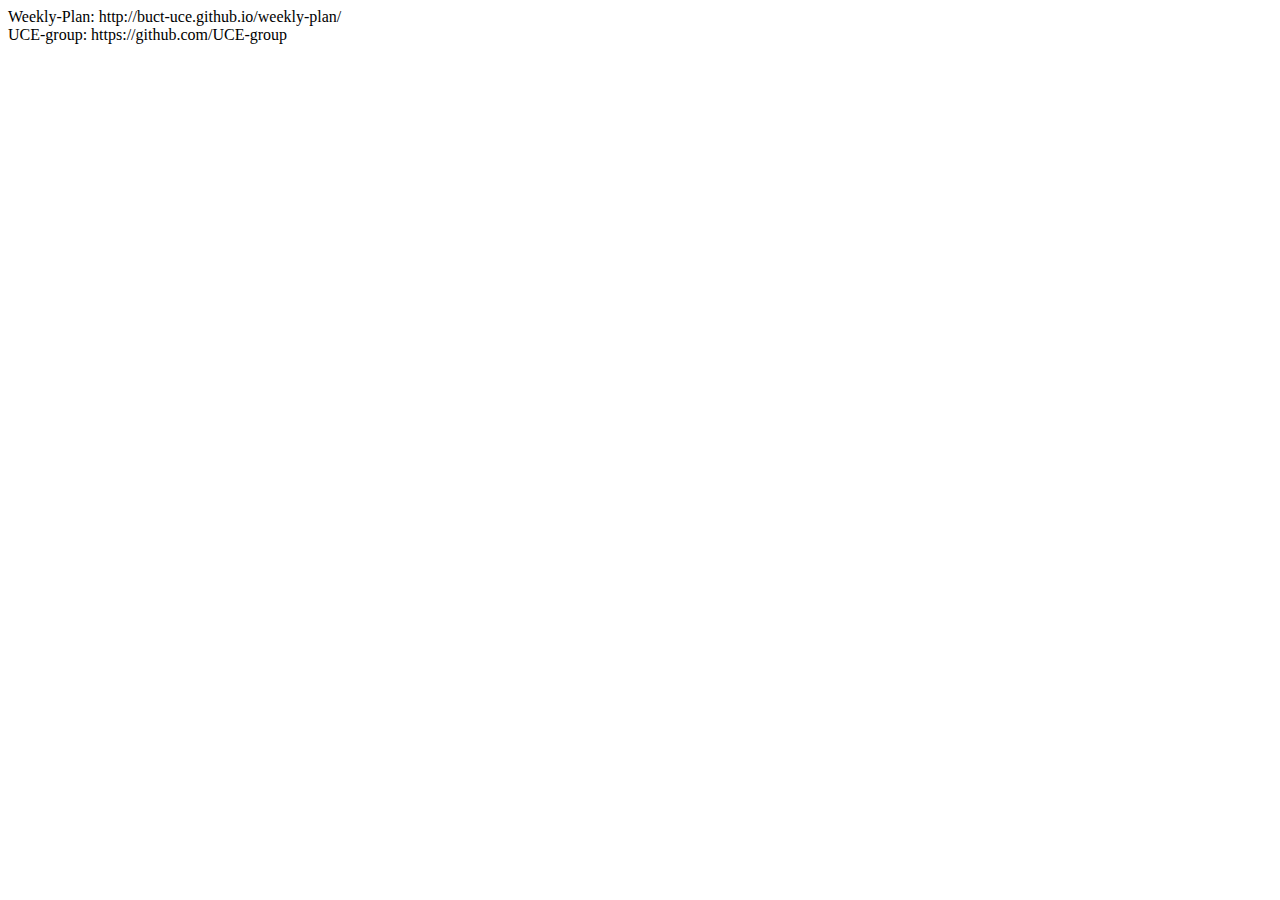
<file: index.html>
<html>
  Weekly-Plan: <a herf="http://buct-uce.github.io/weekly-plan/">http://buct-uce.github.io/weekly-plan/</a>
  <br>
  UCE-group: <a herf="https://github.com/UCE-group">https://github.com/UCE-group</a>
</html>
</file>
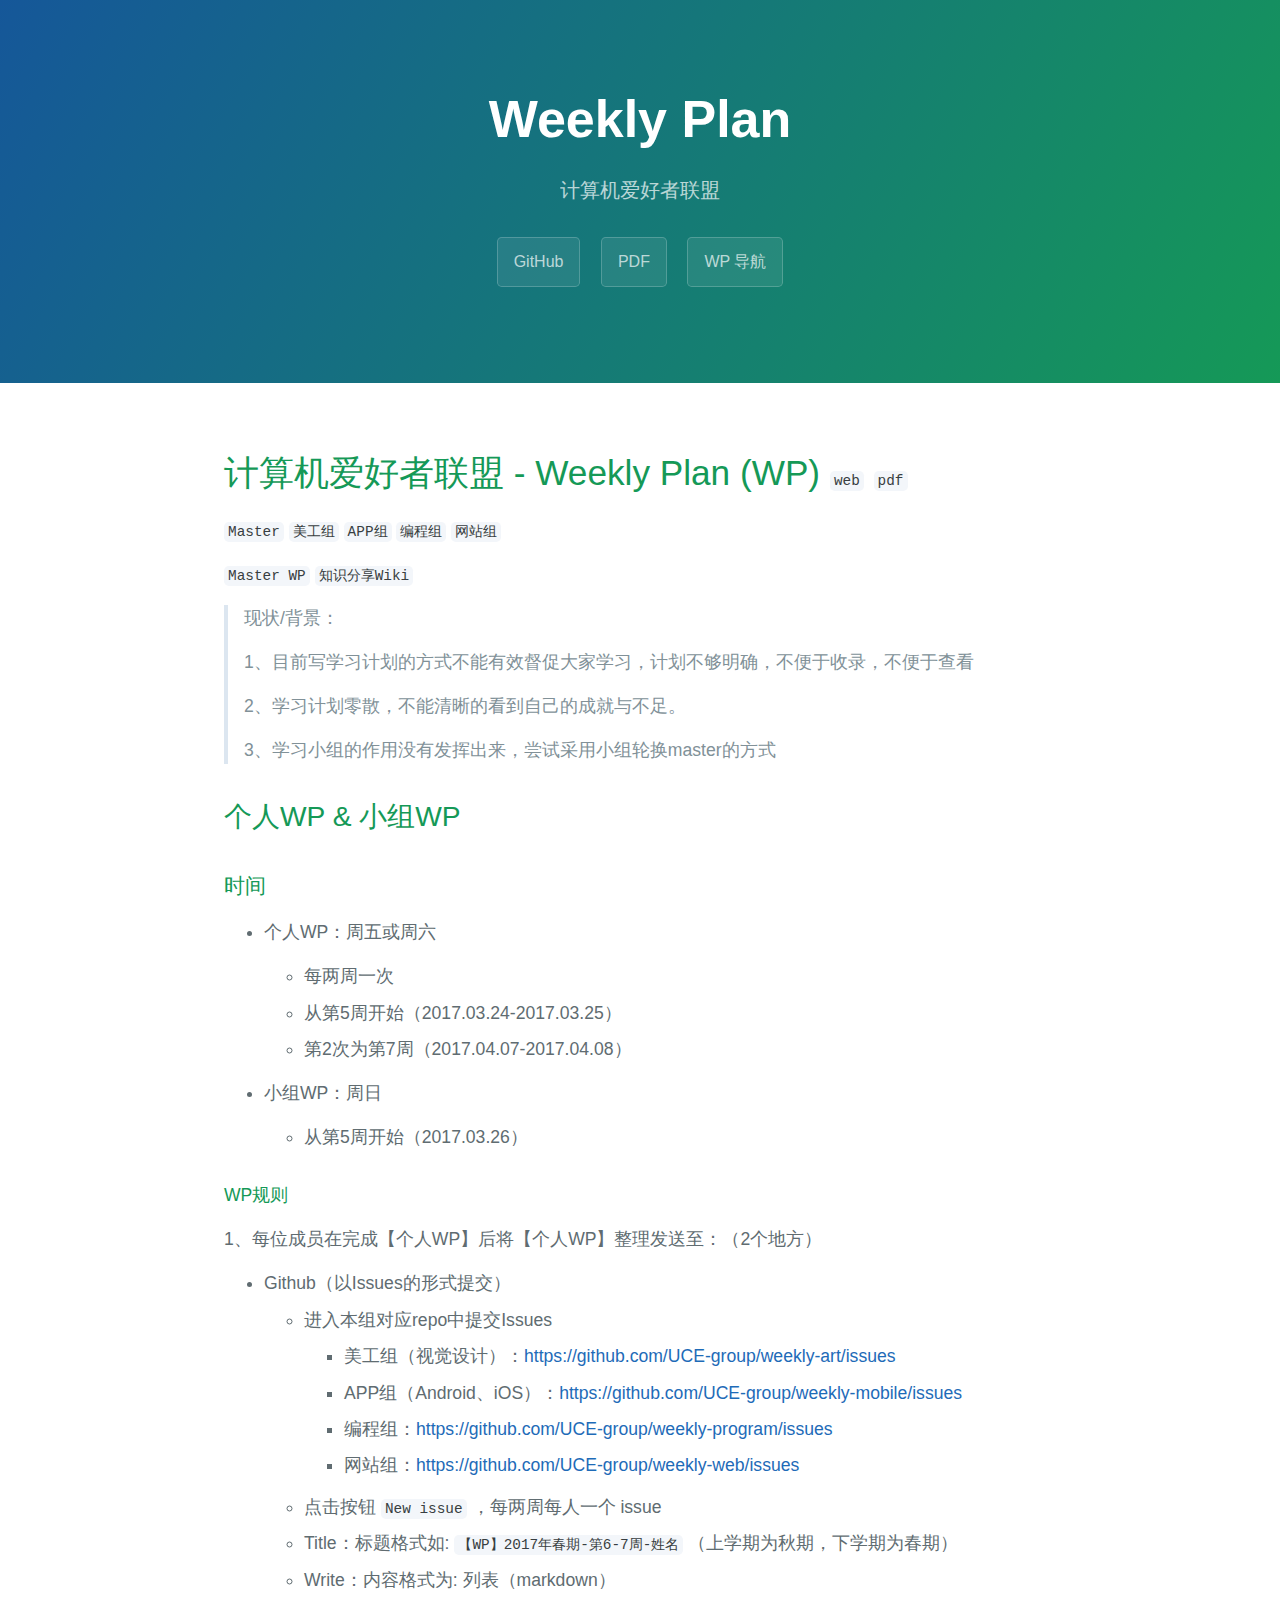
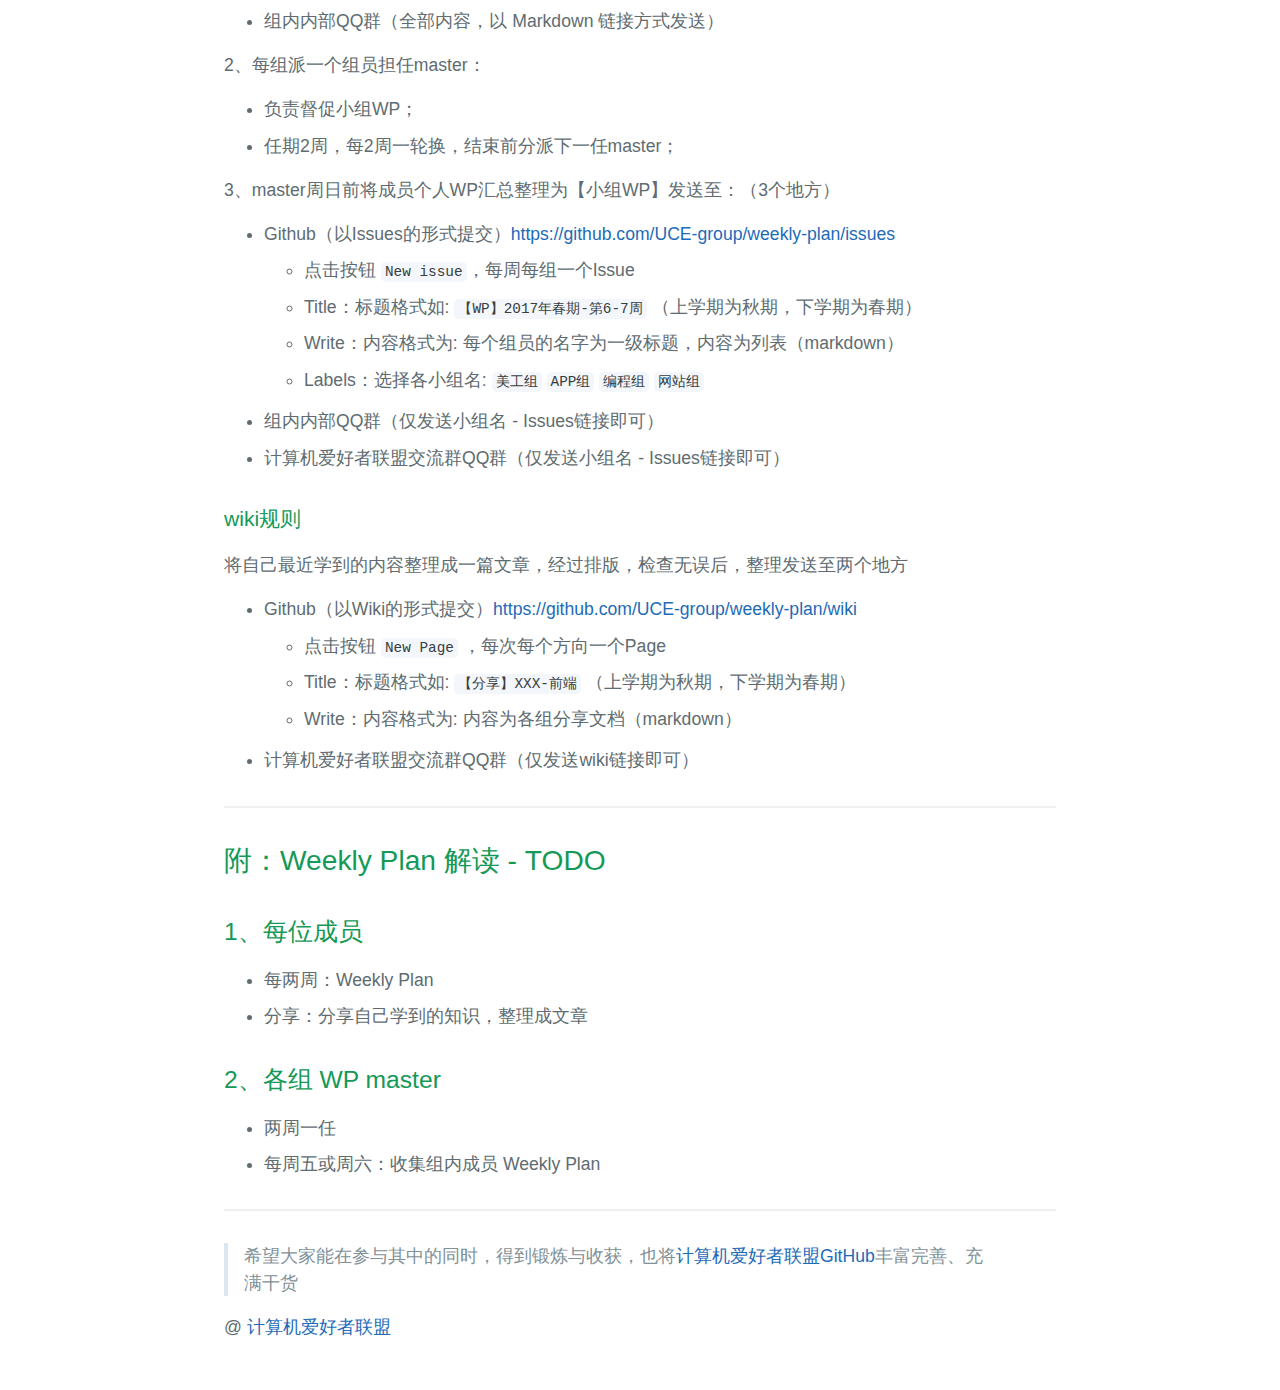
<file: weekly-plan/index.html>
<!DOCTYPE html>

<html lang="en-us" style="">
<head>
    <meta http-equiv="Content-Type" content="text/html; charset=UTF-8">
    <title>Weekly Plan</title>
    <meta name="viewport" content="width=device-width, initial-scale=1">
    <link rel="stylesheet" type="text/css" href="./css/normalize.css" media="screen">
    <link rel="stylesheet" type="text/css" href="./css/stylesheet.css" media="screen">
    <link rel="stylesheet" type="text/css" href="./css/github-light.css" media="screen">
</head>
<body style="">
    <section class="page-header">
      <h1 class="project-name">Weekly Plan</h1>
      <h2 class="project-tagline">计算机爱好者联盟</h2>
      <a href="https://github.com/UCE-group/weekly-plan" target="_blank" class="btn">GitHub</a>
      <a href="https://raw.githubusercontent.com/UCE-group/weekly-plan/master/weekly-plan.pdf" target="_blank" class="btn">PDF</a>
      <a href="./nav.html" class="btn">WP 导航</a>
    </section>

    <section class="main-content">
      <h1 id="toc_0">计算机爱好者联盟 - Weekly Plan (WP)  <a href="http://buct-uce.github.io/weekly-plan"><code>web</code></a> <a href="https://raw.githubusercontent.com/UCE-group/weekly-plan/master/weekly-plan.pdf"><code>pdf</code></a></h1>

      <p><a href="https://github.com/UCE-group/weekly-plan"><code>Master</code></a> <a href="https://github.com/UCE-group/weekly-art"><code>美工组</code></a> <a href="https://github.com/UCE-group/weekly-mobile"><code>APP组</code></a>  <a href="https://github.com/UCE-group/weekly-program"><code>编程组</code></a> <a href="https://github.com/UCE-group/weekly-web"><code>网站组</code></a></p>

      <p><a href="https://github.com/UCE-group/weekly-plan/issues"><code>Master WP</code></a> <a href="https://github.com/UCE-group/weekly-plan/wiki"><code>知识分享Wiki</code></a></p>

      <blockquote>
      <p>现状/背景：</p>

      <p>1、目前写学习计划的方式不能有效督促大家学习，计划不够明确，不便于收录，不便于查看</p>

      <p>2、学习计划零散，不能清晰的看到自己的成就与不足。</p>

      <p>3、学习小组的作用没有发挥出来，尝试采用小组轮换master的方式</p>
      </blockquote>

      <h3 id="toc_1">个人WP &amp; 小组WP</h3>

      <h5 id="toc_2">时间</h5>

      <ul>
      <li><p>个人WP：<strong>周五或周六</strong></p>

      <ul>
      <li>每两周一次</li>
      <li>从第5周开始（2017.03.24-2017.03.25）</li>
      <li>第2次为第7周（2017.04.07-2017.04.08）</li>
      </ul></li>
      <li><p>小组WP：<strong>周日</strong> </p>

      <ul>
      <li>从第5周开始（2017.03.26） </li>
      </ul></li>
      </ul>

      <h6 id="toc_3">WP规则</h6>

      <p>1、<strong>每位成员</strong>在完成【<strong>个人WP</strong>】后将【<strong>个人WP</strong>】整理发送至：（<strong>2个地方</strong>）</p>

      <ul>
      <li><strong>Github</strong>（以Issues的形式提交）

      <ul>
      <li>进入本组对应repo中提交Issues

      <ul>
      
      <li>美工组（视觉设计）：<a href="https://github.com/UCE-group/weekly-art/issues">https://github.com/UCE-group/weekly-art/issues</a></li>
      <li>APP组（Android、iOS）：<a href="https://github.com/UCE-group/weekly-mobile/issues">https://github.com/UCE-group/weekly-mobile/issues</a></li>
      <li>编程组：<a href="https://github.com/UCE-group/weekly-program/issues">https://github.com/UCE-group/weekly-program/issues</a></li>
      <li>网站组：<a href="https://github.com/UCE-group/weekly-web/issues">https://github.com/UCE-group/weekly-web/issues</a></li>
      </ul></li>
      <li>点击按钮 <code>New issue</code> ，每两周每人一个 issue</li>
      <li>Title：标题格式如:  <code>【WP】2017年春期-第6-7周-姓名</code>  （上学期为秋期，下学期为春期） </li>
      <li>Write：内容格式为:  列表（markdown）</li>
      </ul></li>
      <li><strong>组内内部QQ群</strong>（全部内容，以 Markdown 链接方式发送）</li>
      </ul>

      <p>2、每组派一个组员担任<strong>master</strong>：</p>

      <ul>
      <li>负责督促<strong>小组WP</strong>；</li>
      <li>任期2周，每2周一轮换，结束前分派下一任master；</li>
      </ul>

      <p>3、<strong>master周日前</strong>将成员个人WP<strong>汇总整理</strong>为【<strong>小组WP</strong>】发送至：（<strong>3个地方</strong>）</p>

      <ul>
      <li><strong>Github</strong>（以Issues的形式提交）<a href="https://github.com/UCE-group/weekly-plan/issues">https://github.com/UCE-group/weekly-plan/issues</a>

      <ul>
      <li>点击按钮 <code>New issue</code>，每周每组一个Issue</li>
      <li><strong>Title</strong>：标题格式如:  <code>【WP】2017年春期-第6-7周</code>  （上学期为秋期，下学期为春期） </li>
      <li><strong>Write</strong>：内容格式为:  每个组员的名字为一级标题，内容为列表（markdown）</li>
      <li><strong>Labels</strong>：选择各小组名:  <code>美工组</code> <code>APP组</code> <code>编程组</code> <code>网站组</code> </li>
      </ul></li>
      <li><strong>组内内部QQ群</strong>（仅发送<strong>小组名 - Issues链接</strong>即可）</li>
      <li><strong>计算机爱好者联盟交流群QQ群</strong>（仅发送<strong>小组名 - Issues链接</strong>即可）</li>
      </ul>

      <h5 id="toc_4">wiki规则</h5>

      <p>将自己最近学到的内容整理成一篇文章，经过排版，检查无误后，整理发送至两个地方</p>

      <ul>
      <li><strong>Github</strong>（以Wiki的形式提交）<a href="https://github.com/UCE-group/weekly-plan/wiki">https://github.com/UCE-group/weekly-plan/wiki</a>

      <ul>
      <li>点击按钮 <code>New Page</code> ，每次每个方向一个Page</li>
      <li><strong>Title</strong>：标题格式如:  <code>【分享】XXX-前端</code>  （上学期为秋期，下学期为春期） </li>
      <li><strong>Write</strong>：内容格式为:  内容为各组分享文档（markdown）</li>
      </ul></li>
      <li><strong>计算机爱好者联盟交流群QQ群</strong>（仅发送<strong>wiki链接</strong>即可）</li>
      </ul>

      <hr>

      <h3 id="toc_5">附：Weekly Plan 解读 - TODO</h3>

      <h4 id="toc_6">1、每位成员</h4>

      <ul>
      <li><strong>每两周</strong>：Weekly Plan</li>
      <li><strong>分享</strong>：分享自己学到的知识，整理成文章</li>
      </ul>

      <h4 id="toc_7">2、各组 WP master</h4>

      <ul>
      <li><strong>两周一任</strong></li>
      <li><strong>每周五或周六</strong>：收集组内成员 Weekly Plan</li>
      </ul>

      <hr>

      <blockquote>
      <p>希望大家能在参与其中的同时，得到锻炼与收获，也将<a href="https://github.com/UCE-group">计算机爱好者联盟GitHub</a>丰富完善、充满干货</p>
      </blockquote>

      <p>@ <a href="http://www.buctuce.com">计算机爱好者联盟</a></p>


    </section>

  
  

</body>
</html>
</file>
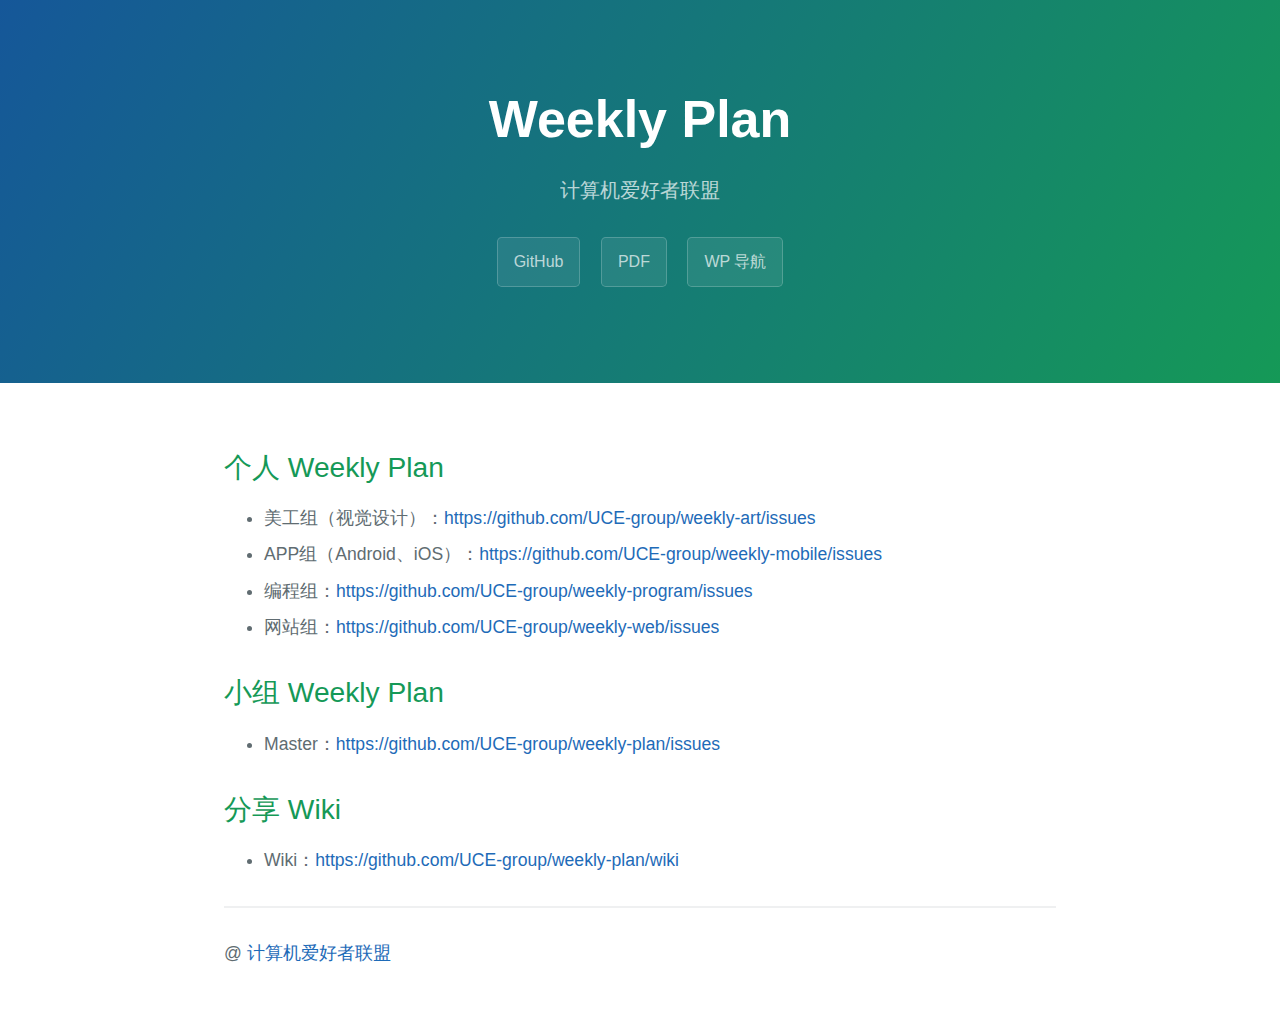
<file: weekly-plan/nav.html>
<!DOCTYPE html>
<html lang="en-us" style=""><head><meta http-equiv="Content-Type" content="text/html; charset=UTF-8">
    
    <title>Weekly Nav</title>
    <meta name="viewport" content="width=device-width, initial-scale=1">
    <link rel="stylesheet" type="text/css" href="./css/normalize.css" media="screen">
    <link rel="stylesheet" type="text/css" href="./css/stylesheet.css" media="screen">
    <link rel="stylesheet" type="text/css" href="./css/github-light.css" media="screen">
  </head>
  <body style="">
    <section class="page-header">
      <h1 class="project-name">Weekly Plan</h1>
      <h2 class="project-tagline">计算机爱好者联盟</h2>
      <a href="https://github.com/UCE-group/weekly-plan" target="_blank" class="btn">GitHub</a>
      <a href="https://raw.githubusercontent.com/UCE-group/weekly-plan/master/weekly-plan.pdf" target="_blank" class="btn">PDF</a>
      <a href="./nav.html" class="btn">WP 导航</a>
    </section>


    <section class="main-content">

      <h3 id="toc_0">个人 Weekly Plan</h3>

      <ul>
      <li>美工组（视觉设计）：<a href="https://github.com/UCE-group/weekly-art/issues">https://github.com/UCE-group/weekly-art/issues</a></li>
      <li>APP组（Android、iOS）：<a href="https://github.com/UCE-group/weekly-mobile/issues">https://github.com/UCE-group/weekly-mobile/issues</a></li>
      <li>编程组：<a href="https://github.com/UCE-group/weekly-program/issues">https://github.com/UCE-group/weekly-program/issues</a></li>
      <li>网站组：<a href="https://github.com/UCE-group/weekly-web/issues">https://github.com/UCE-group/weekly-web/issues</a></li>
      </ul>

      <h3 id="toc_1">小组 Weekly Plan</h3>

      <ul>
      <li>Master：<a href="https://github.com/UCE-group/weekly-plan/issues">https://github.com/UCE-group/weekly-plan/issues</a></li>
      </ul>

      <h3 id="toc_2">分享 Wiki</h3>

      <ul>
      <li>Wiki：<a href="https://github.com/UCE-group/weekly-plan/wiki">https://github.com/UCE-group/weekly-plan/wiki</a></li>
      </ul>

      <hr>

      <p>@ <a href="http://www.buctuce.com">计算机爱好者联盟</a></p>

    </section>

  
  

</body></html>
</file>
<file: weekly-plan/css/stylesheet.css>
* {
  box-sizing: border-box; }

body {
  padding: 0;
  margin: 0;
  font-family: "Helvetica Neue", Helvetica, "Open Sans", "Microsoft YaHei", Arial, sans-serif;
  font-size: 16px;
  font-weight: 300;
  line-height: 1.5;
  color: #606c71; }

a {
  color: #1e6bb8;
  text-decoration: none; }
  a:hover {
    text-decoration: underline; }

.btn {
  display: inline-block;
  margin-bottom: 1rem;
  color: rgba(255, 255, 255, 0.7);
  background-color: rgba(255, 255, 255, 0.08);
  border-color: rgba(255, 255, 255, 0.2);
  border-style: solid;
  border-width: 1px;
  border-radius: 0.3rem;
  transition: color 0.2s, background-color 0.2s, border-color 0.2s; }
  .btn + .btn {
    margin-left: 1rem; }

.btn:hover {
  color: rgba(255, 255, 255, 0.8);
  text-decoration: none;
  background-color: rgba(255, 255, 255, 0.2);
  border-color: rgba(255, 255, 255, 0.3); }

@media screen and (min-width: 64em) {
  .btn {
    padding: 0.75rem 1rem; } }

@media screen and (min-width: 42em) and (max-width: 64em) {
  .btn {
    padding: 0.6rem 0.9rem;
    font-size: 0.9rem; } }

@media screen and (max-width: 42em) {
  .btn {
    display: block;
    width: 100%;
    padding: 0.75rem;
    font-size: 0.9rem; }
    .btn + .btn {
      margin-top: 1rem;
      margin-left: 0; } }

.page-header {
  color: #fff;
  text-align: center;
  background-color: #159957;
  background-image: linear-gradient(120deg, #155799, #159957); }

@media screen and (min-width: 64em) {
  .page-header {
    padding: 5rem 6rem; } }

@media screen and (min-width: 42em) and (max-width: 64em) {
  .page-header {
    padding: 3rem 4rem; } }

@media screen and (max-width: 42em) {
  .page-header {
    padding: 2rem 1rem; } }

.project-name {
  margin-top: 0;
  margin-bottom: 0.1rem; }

@media screen and (min-width: 64em) {
  .project-name {
    font-size: 3.25rem; } }

@media screen and (min-width: 42em) and (max-width: 64em) {
  .project-name {
    font-size: 2.25rem; } }

@media screen and (max-width: 42em) {
  .project-name {
    font-size: 1.75rem; } }

.project-tagline {
  margin-bottom: 2rem;
  font-weight: normal;
  opacity: 0.7; }

@media screen and (min-width: 64em) {
  .project-tagline {
    font-size: 1.25rem; } }

@media screen and (min-width: 42em) and (max-width: 64em) {
  .project-tagline {
    font-size: 1.15rem; } }

@media screen and (max-width: 42em) {
  .project-tagline {
    font-size: 1rem; } }

.main-content img {
  max-width: 100%; }
.main-content h1, .main-content h2, .main-content h3, .main-content h4, .main-content h5, .main-content h6 {
  margin-top: 2rem;
  margin-bottom: 1rem;
  font-weight: normal;
  color: #159957; }
.main-content p {
  margin-bottom: 1em; }
.main-content code {
  padding: 2px 4px;
  font-family: Consolas, "Liberation Mono", Menlo, Courier, monospace;
  font-size: 0.9rem;
  color: #383e41;
  background-color: #f3f6fa;
  border-radius: 0.3rem; }
.main-content pre {
  padding: 0.8rem;
  margin-top: 0;
  margin-bottom: 1rem;
  font: 1rem Consolas, "Liberation Mono", Menlo, Courier, monospace;
  color: #567482;
  word-wrap: normal;
  background-color: #f3f6fa;
  border: solid 1px #dce6f0;
  border-radius: 0.3rem; }
  .main-content pre > code {
    padding: 0;
    margin: 0;
    font-size: 0.9rem;
    color: #567482;
    word-break: normal;
    white-space: pre;
    background: transparent;
    border: 0; }
.main-content .highlight {
  margin-bottom: 1rem; }
  .main-content .highlight pre {
    margin-bottom: 0;
    word-break: normal; }
.main-content .highlight pre, .main-content pre {
  padding: 0.8rem;
  overflow: auto;
  font-size: 0.9rem;
  line-height: 1.45;
  border-radius: 0.3rem; }
.main-content pre code, .main-content pre tt {
  display: inline;
  max-width: initial;
  padding: 0;
  margin: 0;
  overflow: initial;
  line-height: inherit;
  word-wrap: normal;
  background-color: transparent;
  border: 0; }
  .main-content pre code:before, .main-content pre code:after, .main-content pre tt:before, .main-content pre tt:after {
    content: normal; }
.main-content ul, .main-content ol {
  margin: 10px 0 15px; }
.main-content li {
  margin: 10px 0 5px; }
.main-content strong {
  font-weight: 500 }
.main-content blockquote {
  padding: 0 1rem;
  margin-left: 0;
  color: #819198;
  border-left: 0.3rem solid #dce6f0; }
  .main-content blockquote > :first-child {
    margin-top: 0; }
  .main-content blockquote > :last-child {
    margin-bottom: 0; }
.main-content table {
  display: block;
  width: 100%;
  overflow: auto;
  word-break: normal;
  word-break: keep-all; }
  .main-content table th {
    font-weight: bold; }
  .main-content table th, .main-content table td {
    padding: 0.5rem 1rem;
    border: 1px solid #e9ebec; }
.main-content dl {
  padding: 0; }
  .main-content dl dt {
    padding: 0;
    margin-top: 1rem;
    font-size: 1rem;
    font-weight: bold; }
  .main-content dl dd {
    padding: 0;
    margin-bottom: 1rem; }
.main-content hr {
  height: 2px;
  padding: 0;
  margin: 2rem 0;
  background-color: #eff0f1;
  border: 0; }

@media screen and (min-width: 64em) {
  .main-content {
    max-width: 64rem;
    padding: 2rem 6rem;
    margin: 0 auto;
    font-size: 1.1rem; } }

@media screen and (min-width: 42em) and (max-width: 64em) {
  .main-content {
    padding: 2rem 4rem;
    font-size: 1.1rem; } }

@media screen and (max-width: 42em) {
  .main-content {
    padding: 2rem 1rem;
    font-size: 1rem; } }

.site-footer {
  padding-top: 2rem;
  margin-top: 2rem;
  border-top: solid 1px #eff0f1; }

.site-footer-owner {
  display: block;
  font-weight: bold; }

.site-footer-credits {
  color: #819198; }

@media screen and (min-width: 64em) {
  .site-footer {
    font-size: 1rem; } }

@media screen and (min-width: 42em) and (max-width: 64em) {
  .site-footer {
    font-size: 1rem; } }

@media screen and (max-width: 42em) {
  .site-footer {
    font-size: 0.9rem; } }
</file>
<file: weekly-plan/css/github-light.css>
/*
The MIT License (MIT)

Copyright (c) 2016 GitHub, Inc.

Permission is hereby granted, free of charge, to any person obtaining a copy
of this software and associated documentation files (the "Software"), to deal
in the Software without restriction, including without limitation the rights
to use, copy, modify, merge, publish, distribute, sublicense, and/or sell
copies of the Software, and to permit persons to whom the Software is
furnished to do so, subject to the following conditions:

The above copyright notice and this permission notice shall be included in all
copies or substantial portions of the Software.

THE SOFTWARE IS PROVIDED "AS IS", WITHOUT WARRANTY OF ANY KIND, EXPRESS OR
IMPLIED, INCLUDING BUT NOT LIMITED TO THE WARRANTIES OF MERCHANTABILITY,
FITNESS FOR A PARTICULAR PURPOSE AND NONINFRINGEMENT. IN NO EVENT SHALL THE
AUTHORS OR COPYRIGHT HOLDERS BE LIABLE FOR ANY CLAIM, DAMAGES OR OTHER
LIABILITY, WHETHER IN AN ACTION OF CONTRACT, TORT OR OTHERWISE, ARISING FROM,
OUT OF OR IN CONNECTION WITH THE SOFTWARE OR THE USE OR OTHER DEALINGS IN THE
SOFTWARE.

*/

.pl-c /* comment */ {
  color: #969896;
}

.pl-c1 /* constant, variable.other.constant, support, meta.property-name, support.constant, support.variable, meta.module-reference, markup.raw, meta.diff.header */,
.pl-s .pl-v /* string variable */ {
  color: #0086b3;
}

.pl-e /* entity */,
.pl-en /* entity.name */ {
  color: #795da3;
}

.pl-smi /* variable.parameter.function, storage.modifier.package, storage.modifier.import, storage.type.java, variable.other */,
.pl-s .pl-s1 /* string source */ {
  color: #333;
}

.pl-ent /* entity.name.tag */ {
  color: #63a35c;
}

.pl-k /* keyword, storage, storage.type */ {
  color: #a71d5d;
}

.pl-s /* string */,
.pl-pds /* punctuation.definition.string, string.regexp.character-class */,
.pl-s .pl-pse .pl-s1 /* string punctuation.section.embedded source */,
.pl-sr /* string.regexp */,
.pl-sr .pl-cce /* string.regexp constant.character.escape */,
.pl-sr .pl-sre /* string.regexp source.ruby.embedded */,
.pl-sr .pl-sra /* string.regexp string.regexp.arbitrary-repitition */ {
  color: #183691;
}

.pl-v /* variable */ {
  color: #ed6a43;
}

.pl-id /* invalid.deprecated */ {
  color: #b52a1d;
}

.pl-ii /* invalid.illegal */ {
  color: #f8f8f8;
  background-color: #b52a1d;
}

.pl-sr .pl-cce /* string.regexp constant.character.escape */ {
  font-weight: bold;
  color: #63a35c;
}

.pl-ml /* markup.list */ {
  color: #693a17;
}

.pl-mh /* markup.heading */,
.pl-mh .pl-en /* markup.heading entity.name */,
.pl-ms /* meta.separator */ {
  font-weight: bold;
  color: #1d3e81;
}

.pl-mq /* markup.quote */ {
  color: #008080;
}

.pl-mi /* markup.italic */ {
  font-style: italic;
  color: #333;
}

.pl-mb /* markup.bold */ {
  font-weight: bold;
  color: #333;
}

.pl-md /* markup.deleted, meta.diff.header.from-file */ {
  color: #bd2c00;
  background-color: #ffecec;
}

.pl-mi1 /* markup.inserted, meta.diff.header.to-file */ {
  color: #55a532;
  background-color: #eaffea;
}

.pl-mdr /* meta.diff.range */ {
  font-weight: bold;
  color: #795da3;
}

.pl-mo /* meta.output */ {
  color: #1d3e81;
}
</file>
